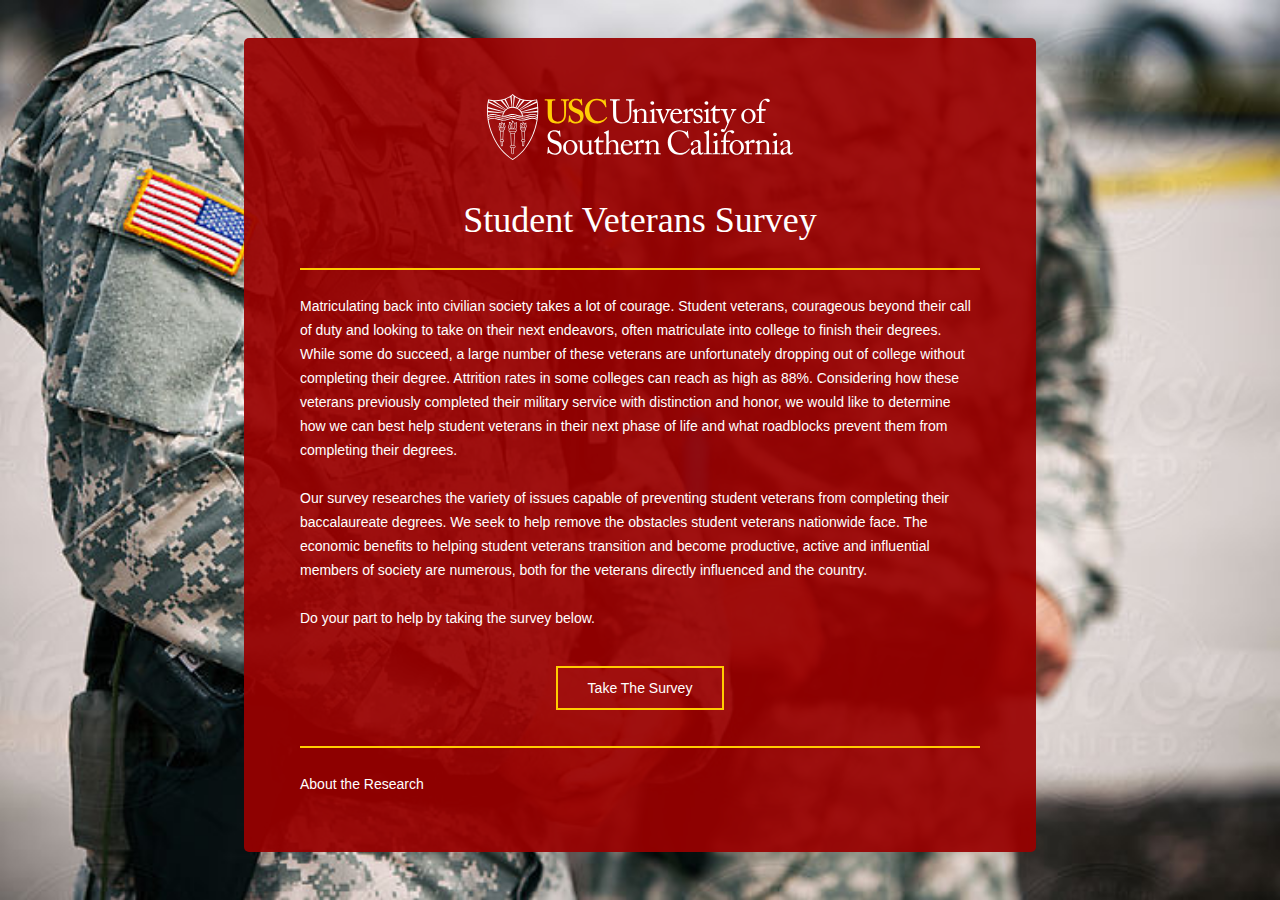
<file: index.html>
<!DOCTYPE html>
<html lang="en-US">
	<head>
		<title>USC Student Veterans</title>
		<meta charset="utf-8">
		<meta name="description" content="UCLA Student Veterans Survey">
		<link rel="stylesheet" type="text/css" href="styles.css">
		<meta name="viewport" content="width=device-width, initial-scale=1.0">
	</head>
	<body class="content-bg">
		<main class="container">
			<section class="content-center">
			<img src="images/usc-logo.svg">
			<h1>Student Veterans Survey</h1>
			<p>Matriculating back into civilian society takes a lot of courage. Student veterans, courageous beyond their call of duty and looking to take on their next endeavors, often matriculate into college to finish their degrees. While some do succeed, a large number of these veterans are unfortunately dropping out of college without completing their degree. Attrition rates in some colleges can reach as high as 88%. Considering how these veterans previously completed their military service with distinction and honor, we would like to determine how we can best help student veterans in their next phase of life and what roadblocks prevent them from completing their degrees.</p>
			<p>Our survey researches the variety of issues capable of preventing student veterans from completing their baccalaureate degrees. We seek to help remove the obstacles student veterans nationwide face. The economic benefits to helping student veterans transition and become productive, active and influential members of society are numerous, both for the veterans directly influenced and the country.</p>
			<p>Do your part to help by taking the survey below.</p>
			<a href="https://uscmarshall.qualtrics.com/SE/?SID=SV_bx9ZpBi1frzbbTL"><div>Take The Survey</div></a>
			<p><a href="nb-bio.html">About the Research</a></p>
			</section>
		</main>
	</body>
</html>
</file>
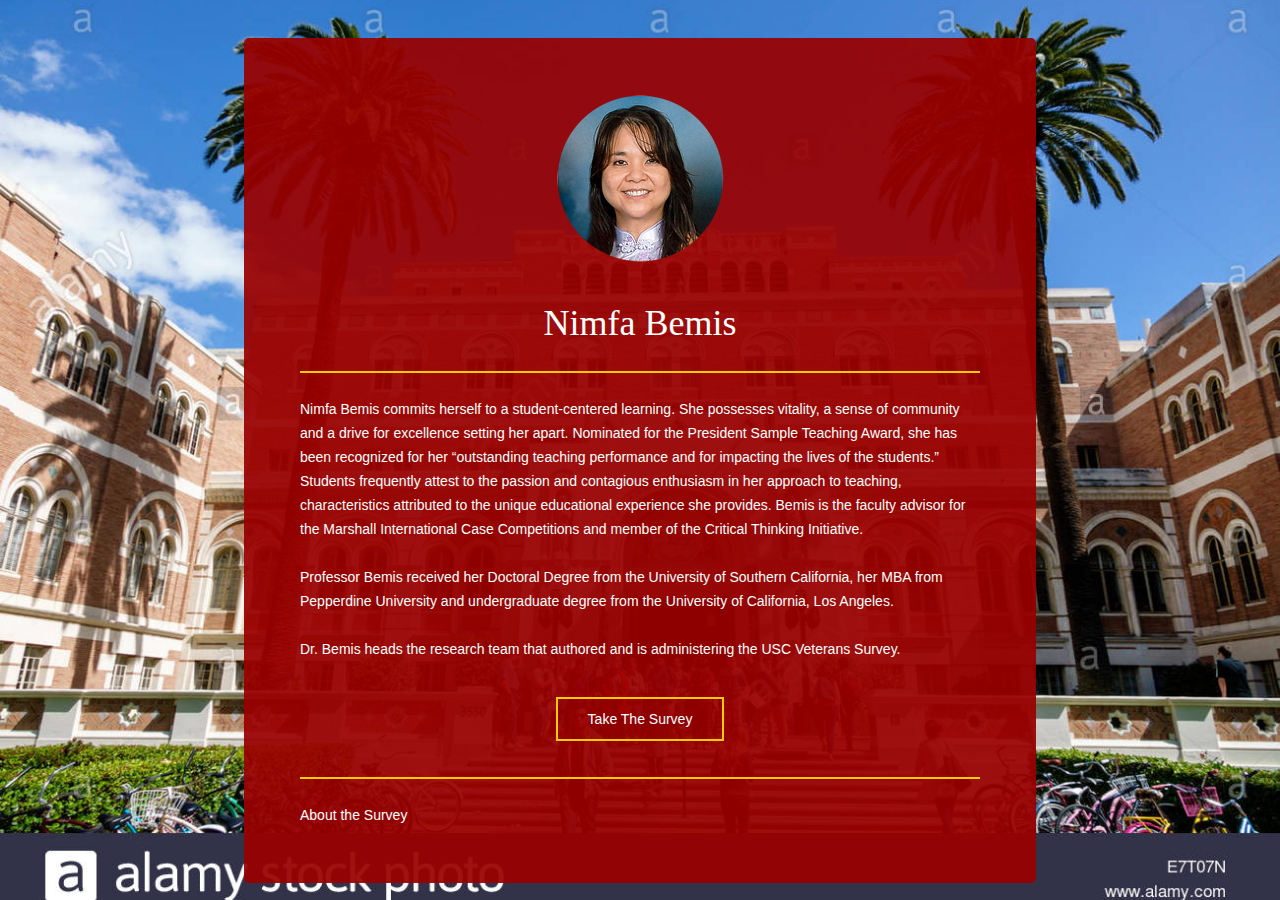
<file: nb-bio.html>
<!DOCTYPE html>
<html lang="en-US">
	<head>
		<title>USC Student Veterans</title>
		<meta charset="utf-8">
		<meta name="description" content="UCLA Student Veterans Survey">
		<link rel="stylesheet" type="text/css" href="styles.css">
		<meta name="viewport" content="width=device-width, initial-scale=1.0">
	</head>
	<body class="content-bg-bio">
		<main class="container">
			<section class="content-center">
			<img class="bio-img" src="images/bemis_bio.png">
			<h1>Nimfa Bemis</h1>
			<p>Nimfa Bemis commits herself to a student-centered learning. She possesses vitality, a sense of community and a drive for excellence setting her apart. Nominated for the President Sample Teaching Award, she has been recognized for her “outstanding teaching performance and for impacting the lives of the students.” Students frequently attest to the passion and contagious enthusiasm in her approach to teaching, characteristics attributed to the unique educational experience she provides. Bemis is the faculty advisor for the Marshall International Case Competitions and member of the Critical Thinking Initiative.</p>
			<p>Professor Bemis received her Doctoral Degree from the University of Southern California, her MBA from Pepperdine University and undergraduate degree from the University of California, Los Angeles.</p>
			<p>Dr. Bemis heads the research team that authored and is administering the USC Veterans Survey.</p>
			<a href=""><div>Take The Survey</div></a>
			<p><a href="index.html">About the Survey</a></p>
			</section>
		</main>
	</body>
</html>
</file>
<file: styles.css>
/*CSS Rests*/
html { -ms-text-size-adjust: 100%; -webkit-text-size-adjust: 100%; }
html {font-size: 62.5%;}
html, main, body { height: auto; margin: 0; }
img { border: 0; vertical-align: bottom; max-width: 100%; height: auto;}
main, section { display: block; }
a { background: transparent; }
a:active, a:hover { outline: 0; }

/*Main CSS*/

.content-bg {
	width: 100%;
	height: 100%;
	background: url('images/bg-img-soldiers.jpg') no-repeat center center fixed;
	background-size: cover;
	background-color: #2D2926;
	overflow-x: hidden;

}

.content-bg-bio {
	width: 100%;
	height: 100%;
	background: url('images/bg-img-usc.jpg') no-repeat center center fixed;
	background-size: cover;
	background-color: #2D2926;
	overflow-x: hidden;

}

.container{
	margin-left: auto;
	margin-right: auto;
	margin-top: 3%;
	padding: 0 10rem;
}

.content-center {
	text-align: center;
	color: #fff;
	max-width: 68rem;
	margin-left: auto;
	margin-right: auto;
	background-color: rgba(153, 0, 0, 0.93);
	padding: 5.6rem;
	border-radius: .5rem;
}

.content-center img {
	width: 45%;
}

.content-center .bio-img {
	width: 25%;
}

.content-center h1 {
	font-family: Georgia, Times, "Times New Roman", serif;
	font-size: 3.6rem;
	font-weight: normal;
	line-height: 4.8rem;
	margin-bottom: 2.4rem;
	margin-top: 0;
	border-bottom: solid 2px #fc0;
	padding-bottom: 2.4rem;
	padding-top: 3.6rem;
    

}

.content-center p {
	font-family: "Lucida Grande", "Lucida Sans Unicode", "Lucida Sans", Geneva, Verdana, sans-serif;
	font-weight: normal;
	font-size: 1.4rem;
	text-align: left;
	line-height: 2.4rem;
	margin: 2.4rem 0;
}

.content-center p:last-of-type{
	border-top: solid 2px #fc0;
	margin-top: 3.6rem;
	margin-bottom: 0;
	padding-top: 2.4rem;
}

.content-center p a {color: #fff}
.content-center p a:hover{color: #fc0}

.content-center a {
	font-family: "Lucida Grande", "Lucida Sans Unicode", "Lucida Sans", Geneva, Verdana, sans-serif;
	color: #fff;
	font-size: 1.4rem;
	text-decoration: none;
	margin: 2.4rem 0;
}

.content-center a div:hover {
	color: #900;
}

.content-center a div {
	width: 14rem;
	height: auto;
	padding: 1.2rem;
	margin-left: auto;
	margin-right: auto;
	margin-top: 3.6rem;
	border: solid 2px #fc0;
}

.content-center a div:hover{
	background-color: #fff;
	border: solid 2px #900;
}

/* Mobile 
========================================================================== */

@media screen and (max-width: 750px){
	.content-center h1 {font-size: 3.6rem; line-height: 4.8rem;}
	.content-center p {font-size: 1.2rem; line-height: 1.8rem; margin-bottom: 1.8rem;}
	.content-center a {font-size: 1.2rem; line-height: 1.8rem; }
	.content-center .bio-img {width: 50%;}
}

@media screen and (max-width: 600px){

	.container {padding: 0 5rem;}
}

@media screen and (max-width: 550px){
	.container {padding: 0 3rem; margin: 3rem 0;}
	.content-center {padding: 2.4rem;}
	.content-center h1 {font-size: 2.4rem; line-height: 3.6rem;}
}
</file>
